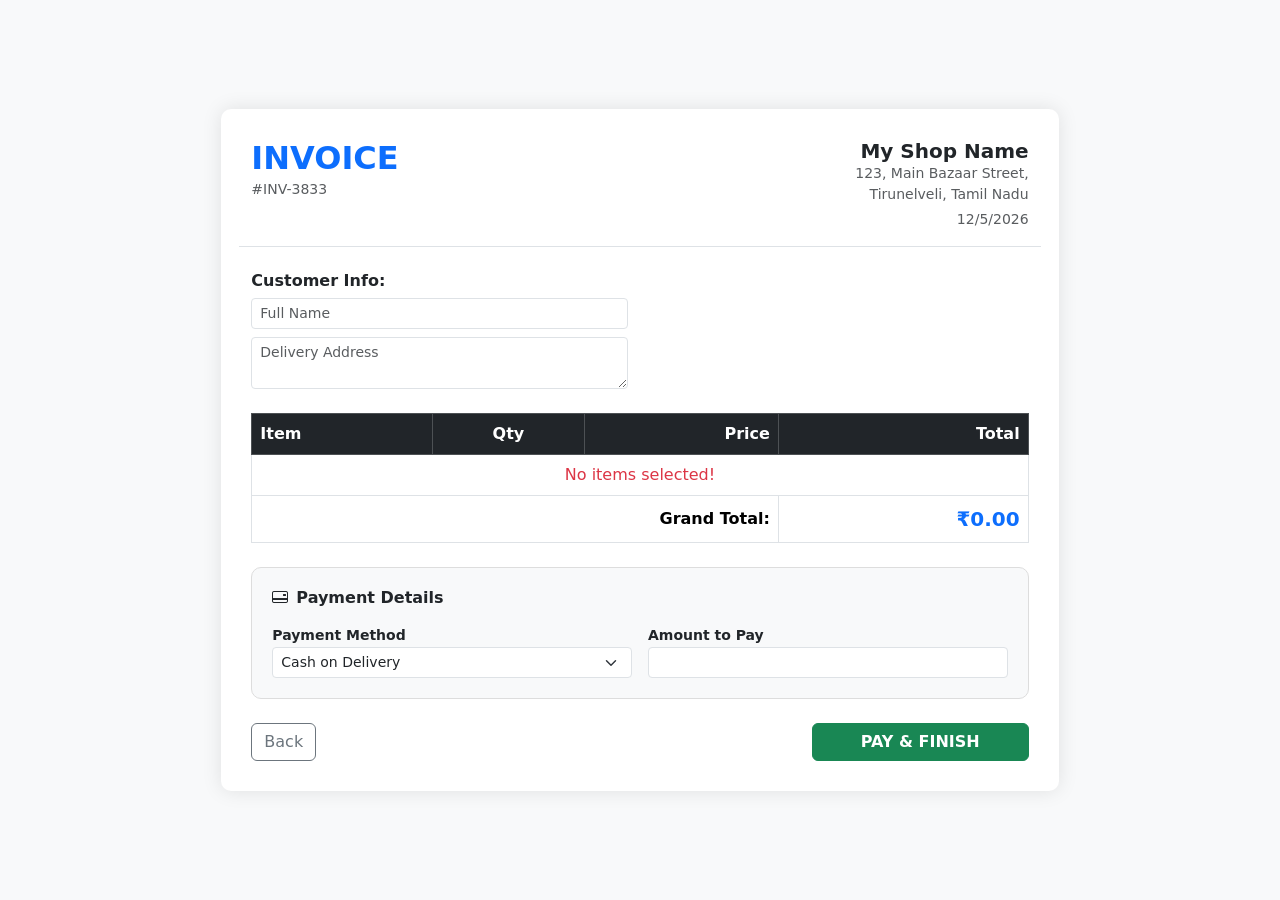
<file: templates/billing.html>
<!doctype html>
<html lang="en">
  <head>
    <meta charset="UTF-8" />
    <meta name="viewport" content="width=device-width, initial-scale=1.0" />
    <title>Checkout - Billing</title>
    <link
      href="https://cdn.jsdelivr.net/npm/bootstrap@5.3.0/dist/css/bootstrap.min.css"
      rel="stylesheet"
    />
    <link
      rel="stylesheet"
      href="https://cdn.jsdelivr.net/npm/bootstrap-icons@1.11.0/font/bootstrap-icons.css"
    />
    <style>
      .invoice-box {
        background: white;
        padding: 30px;
        border-radius: 10px;
        box-shadow: 0 0 20px rgba(0, 0, 0, 0.1);
      }
      .payment-section {
        background: #f8f9fa;
        padding: 20px;
        border-radius: 10px;
        border: 1px solid #ddd;
      }
    </style>
  </head>
  <body class="bg-light">
    <div
      class="container-fluid min-vh-100 d-flex justify-content-center align-items-center py-4"
    >
      <div class="col-11 col-md-10 col-lg-8">
        <div class="invoice-box">
          <div class="row mb-4 border-bottom pb-3">
            <div class="col-6">
              <h2 class="fw-bold text-primary mb-0">INVOICE</h2>
              <small class="text-muted" id="order-id">#INV-0000</small>
            </div>
            <div class="col-6 text-end">
              <h5 class="fw-bold mb-0">My Shop Name</h5>
              <p class="small text-muted mb-0">
                123, Main Bazaar Street,<br />Tirunelveli, Tamil Nadu
              </p>
              <p id="current-date" class="small text-muted mb-0 pt-1"></p>
            </div>
          </div>

          <div class="row mb-4">
            <div class="col-md-6">
              <h6 class="fw-bold">Customer Info:</h6>
              <input
                type="text"
                id="cust-name"
                class="form-control form-control-sm mb-2"
                placeholder="Full Name"
                required
              />
              <textarea
                id="cust-address"
                class="form-control form-control-sm"
                rows="2"
                placeholder="Delivery Address"
                required
              ></textarea>
            </div>
          </div>

          <table class="table table-bordered mb-4">
            <thead class="table-dark">
              <tr>
                <th>Item</th>
                <th class="text-center">Qty</th>
                <th class="text-end">Price</th>
                <th class="text-end">Total</th>
              </tr>
            </thead>
            <tbody id="billing-items"></tbody>
            <tfoot>
              <tr>
                <th colspan="3" class="text-end">Grand Total:</th>
                <th class="text-end text-primary fs-5" id="grand-total">
                  ₹0.00
                </th>
              </tr>
            </tfoot>
          </table>

          <div class="payment-section mb-4">
            <h6 class="fw-bold mb-3">
              <i class="bi bi-credit-card-2-back me-2"></i>Payment Details
            </h6>
            <div class="row g-3">
              <div class="col-md-6">
                <label class="small fw-bold">Payment Method</label>
                <select
                  class="form-select form-select-sm"
                  id="pay-method"
                  onchange="togglePaymentInputs()"
                >
                  <option value="Cash">Cash on Delivery</option>
                  <option value="GPay">UPI / GPay</option>
                </select>
              </div>
              <div class="col-md-6" id="cash-div">
                <label class="small fw-bold">Amount to Pay</label>
                <input
                  type="text"
                  id="cash-amount"
                  class="form-control form-control-sm"
                  readonly
                />
              </div>
            </div>
          </div>

          <div class="d-flex justify-content-between">
            <button
              class="btn btn-outline-secondary"
              onclick="window.history.back()"
            >
              Back
            </button>
            <button
              class="btn btn-success px-5 fw-bold"
              onclick="processOrder()"
            >
              PAY & FINISH
            </button>
          </div>
        </div>
      </div>
    </div>

    <script>
      // 1. Cart-la irunthu motha list-aiyum edukkirom ('checkoutCart')
      const checkoutCart = JSON.parse(sessionStorage.getItem("checkoutCart"));
      // Oru vaelai single item "Buy Now" panniruntha adhaiyum handle panna:
      const singleItem = JSON.parse(sessionStorage.getItem("checkoutItem"));

      // Rendil ethu irukko adhai 'itemsToDisplay' list-ah maathikkurom
      let itemsToDisplay = [];
      if (checkoutCart && checkoutCart.length > 0) {
        itemsToDisplay = checkoutCart;
      } else if (singleItem) {
        itemsToDisplay = [singleItem];
      }

      window.onload = function () {
        document.getElementById("current-date").innerText =
          new Date().toLocaleDateString();
        document.getElementById("order-id").innerText =
          "#INV-" + Math.floor(1000 + Math.random() * 9000);
        loadItems();
      };

      function loadItems() {
        const billingTable = document.getElementById("billing-items");
        if (itemsToDisplay.length === 0) {
          billingTable.innerHTML =
            '<tr><td colspan="4" class="text-center text-danger">No items selected!</td></tr>';
          return;
        }

        let grandTotal = 0;
        billingTable.innerHTML = ""; // Pazhaya data-vai clear pannavum

        // 2. Loop panni ella items-aiyum table-la podurom
        itemsToDisplay.forEach((item) => {
          let qty = item.qty || 1;
          let itemPrice = parseFloat(item.price);
          let itemTotal = itemPrice * qty;
          grandTotal += itemTotal;

          billingTable.innerHTML += `
                <tr>
                    <td>${item.name}</td>
                    <td class="text-center">${qty}</td>
                    <td class="text-end">₹${itemPrice.toFixed(2)}</td>
                    <td class="text-end">₹${itemTotal.toFixed(2)}</td>
                </tr>`;
        });

        // 3. Grand total-ai update panrom
        document.getElementById("grand-total").innerText =
          "₹" + grandTotal.toFixed(2);
        document.getElementById("cash-amount").value =
          "₹" + grandTotal.toFixed(2);
      }

      function processOrder() {
        const custName = document.getElementById("cust-name").value;
        const orderId = document.getElementById("order-id").innerText;
        const totalAmount = document
          .getElementById("grand-total")
          .innerText.replace("₹", "");
        const payMethod = document.getElementById("pay-method").value; // Payment method edukkavum

        if (!custName) {
          alert("Please enter customer name");
          return;
        }

        // --- MUKKIYAM: Success Page-kkaga data-vai prepare pannunga ---
        const lastOrderData = {
          orderId: orderId,
          name: custName,
          total: totalAmount,
          method: payMethod,
          items: itemsToDisplay, // Ippo table-la irukura ella items-um inga varum
        };

        // Data-vai save pannunga
        sessionStorage.setItem("lastOrder", JSON.stringify(lastOrderData));

        // Flask backend-ukku data anuppuvadhai thodarung...
        itemsToDisplay.forEach((item) => {
          const orderData = {
            order_id: orderId,
            item_name: item.name,
            qty: item.qty || 1,
            total_price: parseFloat(item.price) * (item.qty || 1),
          };

          fetch("/place_order", {
            method: "POST",
            headers: { "Content-Type": "application/json" },
            body: JSON.stringify(orderData),
          });
        });

        // Cart-ai clear panni redirect seiyavum
        let user = "{{ session['user'] }}" || "guest";
        localStorage.removeItem("myCart_" + user);
        sessionStorage.removeItem("checkoutCart");

        alert("Order Placed Successfully!");
        window.location.href = "/success"; // Inga redirect aagum podhu Summary page-la data theriyum
      }
    </script>
  </body>
</html>
</file>
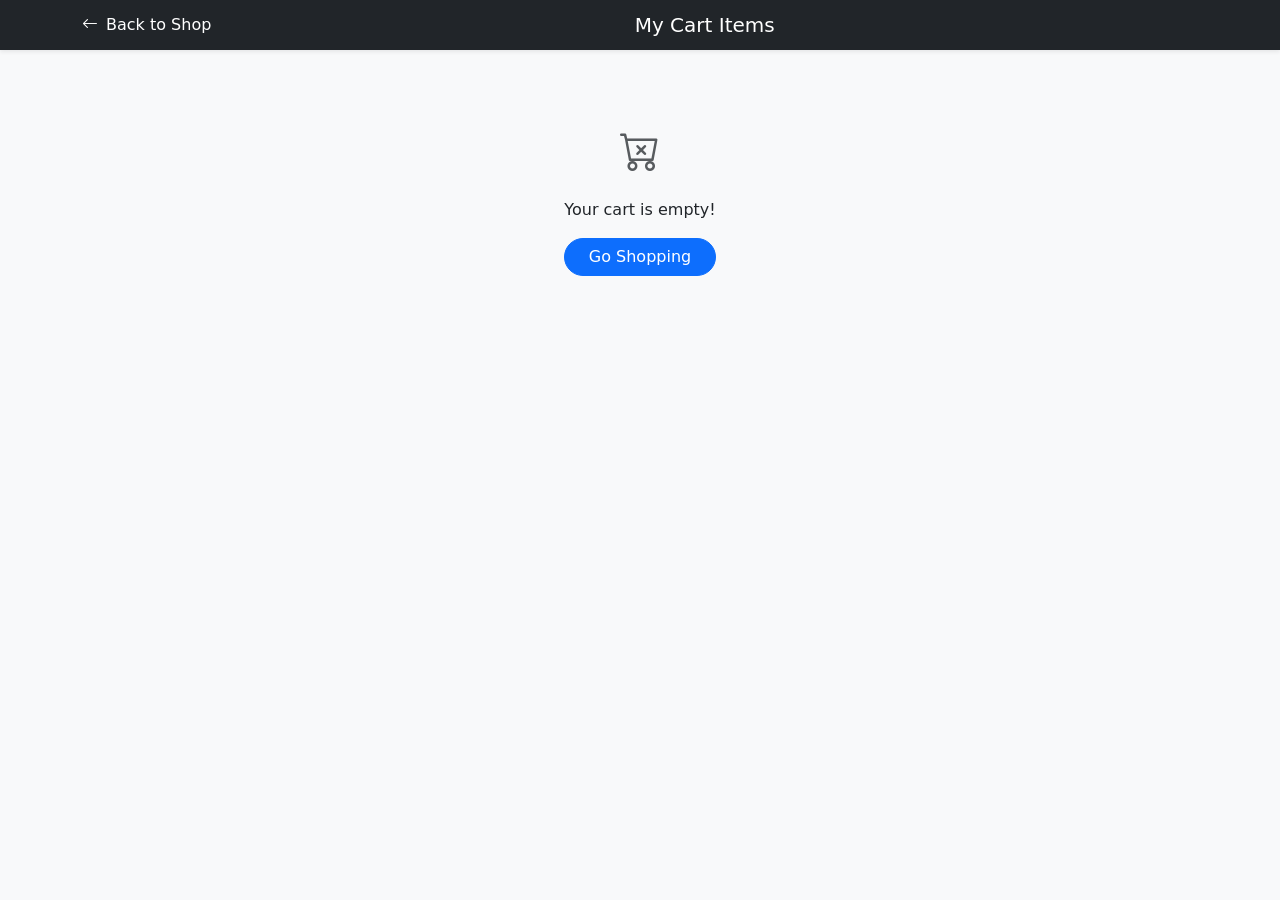
<file: templates/cart.html>
<!doctype html>
<html lang="en">
  <head>
    <meta charset="UTF-8" />
    <meta name="viewport" content="width=device-width, initial-scale=1.0" />
    <title>Shopping Cart</title>
    <link
      href="https://cdn.jsdelivr.net/npm/bootstrap@5.3.0/dist/css/bootstrap.min.css"
      rel="stylesheet"
    />
    <link
      rel="stylesheet"
      href="https://cdn.jsdelivr.net/npm/bootstrap-icons@1.11.0/font/bootstrap-icons.css"
    />
    <style>
      body {
        background-color: #f8f9fa;
        padding-bottom: 100px;
      } /* Space for footer */
      .cart-img {
        width: 70px;
        height: 70px;
        object-fit: cover;
        border-radius: 12px;
      }

      /* Floating Bottom Checkout Bar */
      .checkout-footer {
        position: fixed;
        bottom: 0;
        left: 0;
        right: 0;
        background: white;
        box-shadow: 0 -5px 20px rgba(0, 0, 0, 0.05);
        padding: 15px 0;
        z-index: 1000;
        border-top: 1px solid #eee;
      }
      .btn-buy {
        background: linear-gradient(135deg, #198754 0%, #146c43 100%);
        color: white;
        border: none;
        padding: 12px 40px;
        border-radius: 12px;
        font-weight: 600;
        transition: 0.3s;
      }
      .btn-buy:hover {
        transform: translateY(-2px);
        color: white;
        box-shadow: 0 5px 15px rgba(25, 135, 84, 0.3);
      }
    </style>
  </head>
  <body>
    <nav class="navbar navbar-dark bg-dark mb-4 shadow-sm">
      <div class="container">
        <a href="/index" class="text-white text-decoration-none">
          <i class="bi bi-arrow-left me-2"></i>Back to Shop
        </a>
        <span class="navbar-brand mb-0 h1 mx-auto">My Cart Items</span>
      </div>
    </nav>

    <div class="container">
      <div class="row justify-content-center">
        <div class="col-md-8">
          <div id="cart-list"></div>

          <div id="empty-msg" class="text-center mt-5 d-none">
            <i class="bi bi-cart-x fs-1 text-muted"></i>
            <p class="mt-3">Your cart is empty!</p>
            <a href="/index" class="btn btn-primary rounded-pill px-4"
              >Go Shopping</a
            >
          </div>
        </div>
      </div>
    </div>

    <div id="checkout-bar" class="checkout-footer d-none">
      <div class="container">
        <div class="d-flex justify-content-between align-items-center">
          <div>
            <p class="text-muted mb-0 small text-uppercase fw-bold">
              Total Amount
            </p>
            <h4 class="mb-0 fw-bold text-dark" id="grand-total">₹0.00</h4>
          </div>
          <button class="btn btn-buy shadow-sm" onclick="checkoutAll()">
            Buy All Items <i class="bi bi-arrow-right ms-2"></i>
          </button>
        </div>
      </div>
    </div>
    <script src="https://cdn.jsdelivr.net/npm/bootstrap@5.3.0/dist/js/bootstrap.bundle.min.js"></script>
    <script>
      let user = "{{ session['user'] }}" || "guest";
      let cartKey = "myCart_" + user;
      let cartItems = JSON.parse(localStorage.getItem(cartKey)) || [];

      function renderCart() {
        const listDiv = document.getElementById("cart-list");
        const emptyMsg = document.getElementById("empty-msg");
        const checkoutBar = document.getElementById("checkout-bar");
        let total = 0;

        listDiv.innerHTML = "";

        if (cartItems.length === 0) {
          emptyMsg.classList.remove("d-none");
          checkoutBar.classList.add("d-none");
        } else {
          emptyMsg.classList.add("d-none");
          checkoutBar.classList.remove("d-none");

          cartItems.forEach((item, index) => {
            // Quantity check - default 1 if not exists
            if (!item.qty) item.qty = 1;

            let qty = parseInt(item.qty);
            let unitPrice = parseFloat(item.price);
            let itemSubtotal = unitPrice * qty;
            total += itemSubtotal;

            listDiv.innerHTML += `
                <div class="card mb-3 shadow-sm border-0 rounded-4 overflow-hidden">
                  <div class="card-body p-3">
                    <div class="row align-items-center">
                      <div class="col-3 col-md-2 text-center">
                        <img src="/static/uploads/${item.img || "default.jpg"}" class="cart-img" onerror="this.src='/static/uploads/default.jpg'">
                      </div>
                      <div class="col-5 col-md-6">
                        <h6 class="mb-1 fw-bold text-dark">${item.name}</h6>
                        <p class="text-muted mb-0 small">Unit Price: ₹${unitPrice.toFixed(2)}</p>
                        <p class="text-primary mb-0 fw-bold">Subtotal: ₹${itemSubtotal.toFixed(2)}</p>
                      </div>
                      <div class="col-4 col-md-4 text-end">
                        <div class="d-flex align-items-center justify-content-end mb-2">
                           <button class="btn btn-sm btn-light border rounded-circle" onclick="updateQty(${index}, -1)"><i class="bi bi-dash"></i></button>
                           <span class="mx-3 fw-bold">${qty}</span>
                           <button class="btn btn-sm btn-light border rounded-circle" onclick="updateQty(${index}, 1)"><i class="bi bi-plus"></i></button>
                        </div>
                        <button class="btn btn-sm text-danger p-0 border-0 bg-transparent small" onclick="handleRemove(${index})">
                          <i class="bi bi-trash"></i> Remove
                        </button>
                      </div>
                    </div>
                  </div>
                </div>`;
          });
        }
        document.getElementById("grand-total").innerText =
          "₹" + total.toFixed(2);
      }

      function updateQty(index, change) {
        let currentQty = parseInt(cartItems[index].qty || 1);
        let newQty = currentQty + change;

        if (newQty >= 1) {
          cartItems[index].qty = newQty;

          // LocalStorage and SessionStorage sync
          localStorage.setItem(cartKey, JSON.stringify(cartItems));
          sessionStorage.setItem("checkoutCart", JSON.stringify(cartItems));

          renderCart();
        }
      }

      function handleRemove(index) {
        if (confirm("Are you sure you want to remove this item?")) {
          cartItems.splice(index, 1);
          localStorage.setItem(cartKey, JSON.stringify(cartItems));
          sessionStorage.setItem("checkoutCart", JSON.stringify(cartItems));
          renderCart();
        }
      }

      function checkoutAll() {
        if (cartItems.length > 0) {
          // MUKKIYAM: Final-ah oru thadava data-vai urudhi seithu billing-ku porom
          sessionStorage.setItem("checkoutCart", JSON.stringify(cartItems));
          sessionStorage.removeItem("checkoutItem");
          window.location.href = "/billing";
        }
      }

      window.onload = renderCart;
    </script>
  </body>
</html>
</file>
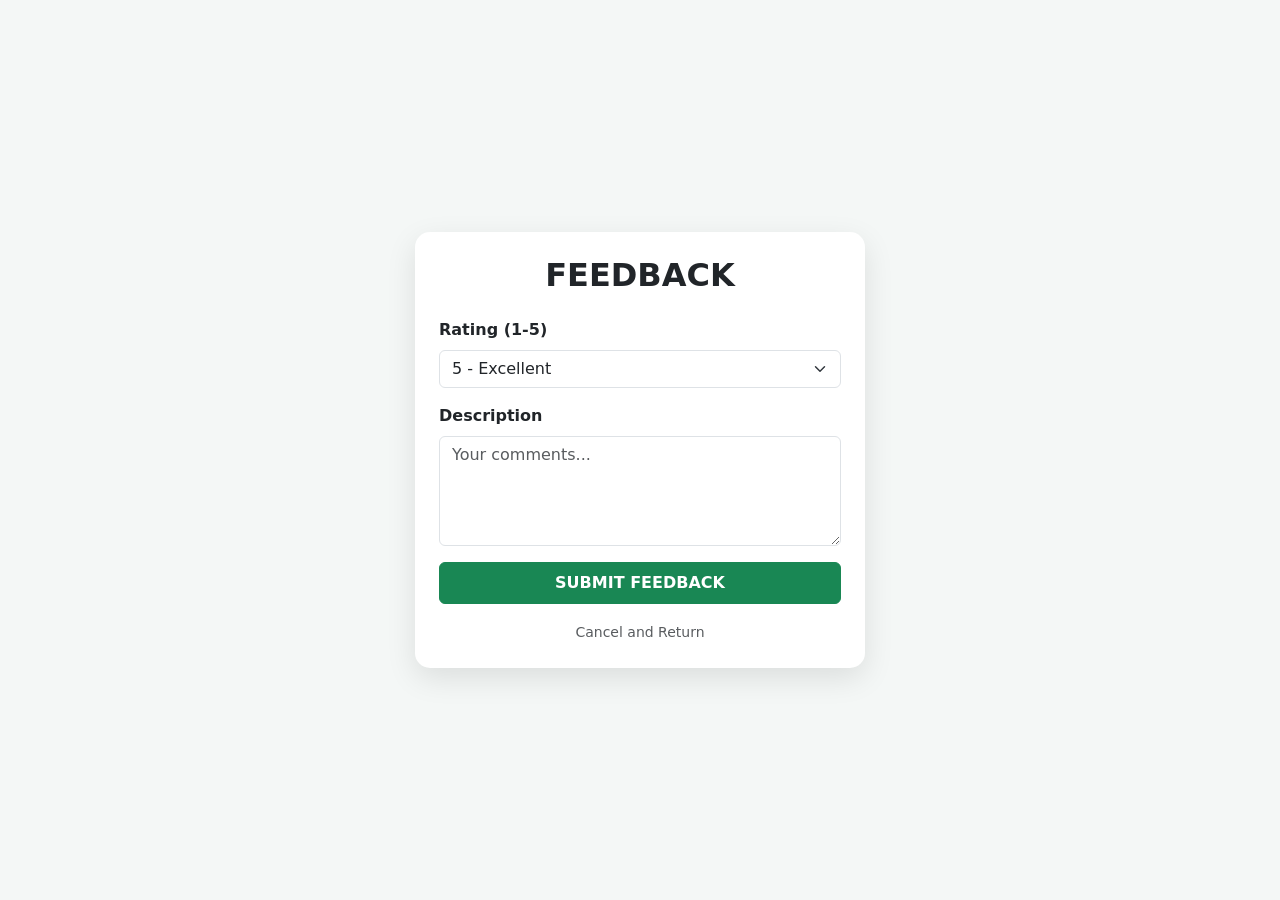
<file: templates/feedback.html>
<!doctype html>
<html lang="en">
  <head>
    <meta charset="UTF-8" />
    <meta name="viewport" content="width=device-width, initial-scale=1.0" />
    <title>Feedback</title>
    <link
      href="https://cdn.jsdelivr.net/npm/bootstrap@5.3.0/dist/css/bootstrap.min.css"
      rel="stylesheet"
    />
    <link
      rel="stylesheet"
      href="https://cdn.jsdelivr.net/npm/bootstrap-icons@1.11.1/font/bootstrap-icons.css"
    />

    <style>
      body {
        background-color: #f4f7f6;
        margin: 0;
        padding: 0;
        display: flex; /* Sidebar and Content pakkom pakkom vara */
        height: 100vh;
        overflow: hidden;
      }

      /* Sidebar Style */
      #sidebar {
        width: 250px;
        background: white;
        height: 100vh;
        border-right: 1px solid #ddd;
        flex-shrink: 0; /* Sidebar size fixed-ah irukka */
      }

      #sidebar .nav-link {
        color: #333;
        padding: 12px 20px;
        transition: 0.3s;
      }

      #sidebar .nav-link:hover,
      #sidebar .nav-link.active {
        background: #e9ecef;
        color: #0d6efd;
      }

      /* Main Content Container */
      .main-content {
        flex-grow: 1; /* Meethi irukura space-ah content eduthukkum */
        display: flex;
        align-items: center; /* Vertical-ah center panna */
        justify-content: center; /* Horizontal-ah center panna */
        padding: 20px;
        overflow-y: auto;
      }

      .card {
        border: none;
        border-radius: 15px;
        box-shadow: 0 10px 30px rgba(0, 0, 0, 0.1);
        width: 100%;
        max-width: 450px; /* Card size control panna */
      }

      .bg-custom {
        background: #198754;
        color: white;
      }
    </style>
  </head>
  <body>
    <div class="main-content">
      <div id="form-container" class="card p-4">
        <h2 class="text-center fw-bold mb-4">FEEDBACK</h2>
        <form id="reviewForm">
          <input
            type="hidden"
            name="product_id"
            value="{{ product_id if product_id else '' }}"
          />

          <div class="mb-3">
            <label class="form-label fw-semibold">Rating (1-5)</label>
            <select class="form-select" name="rating" id="ratinginput">
              <option value="5">5 - Excellent</option>
              <option value="4">4 - Good</option>
              <option value="3">3 - Average</option>
              <option value="2">2 - Poor</option>
              <option value="1">1 - Terrible</option>
            </select>
          </div>

          <div class="mb-3">
            <label class="form-label fw-semibold">Description</label>
            <textarea
              class="form-control"
              name="description"
              id="descinput"
              rows="4"
              placeholder="Your comments..."
              required
            ></textarea>
          </div>

          <button type="submit" class="btn btn-success w-100 py-2 fw-bold">
            SUBMIT FEEDBACK
          </button>
          <div class="text-center mt-3">
            <a href="/" class="text-muted text-decoration-none small"
              >Cancel and Return</a
            >
          </div>
        </form>
      </div>

      <div id="result-container" class="card p-4 d-none text-center">
        <div class="mb-3">
          <i
            class="bi bi-check-circle-fill text-success"
            style="font-size: 3rem"
          ></i>
        </div>
        <h3 class="text-success fw-bold">Thank You!</h3>
        <p class="text-muted">Your feedback has been recorded.</p>
        <div class="bg-light p-3 rounded text-start mb-3">
          <p class="mb-1">
            <strong>Rating:</strong> <span id="showrating"></span>/5
          </p>
          <p class="mb-0">
            <strong>Comment:</strong> <span id="descmsg"></span>
          </p>
        </div>
        <button
          class="btn btn-outline-success w-100 mb-2"
          onclick="location.reload()"
        >
          Edit Feedback
        </button>
        <a href="/index" class="btn btn-success w-100">Back to Home</a>
      </div>
    </div>

    <script>
      const form = document.getElementById("reviewForm");
      const formDiv = document.getElementById("form-container");
      const resultDiv = document.getElementById("result-container");

      form.onsubmit = async (e) => {
        e.preventDefault();
        const formData = new FormData(form);

        try {
          const response = await fetch("/save_feedback", {
            method: "POST",
            body: formData,
          });

          const data = await response.json();

          if (data.status === "success") {
            document.getElementById("showrating").innerText =
              document.getElementById("ratinginput").value;
            document.getElementById("descmsg").innerText =
              document.getElementById("descinput").value;

            formDiv.classList.add("d-none");
            resultDiv.classList.remove("d-none");
          } else {
            alert("Submission failed: " + (data.message || "Unknown error"));
          }
        } catch (err) {
          console.error("Error:", err);
          alert("Could not connect to server.");
        }
      };
    </script>
  </body>
</html>
</file>
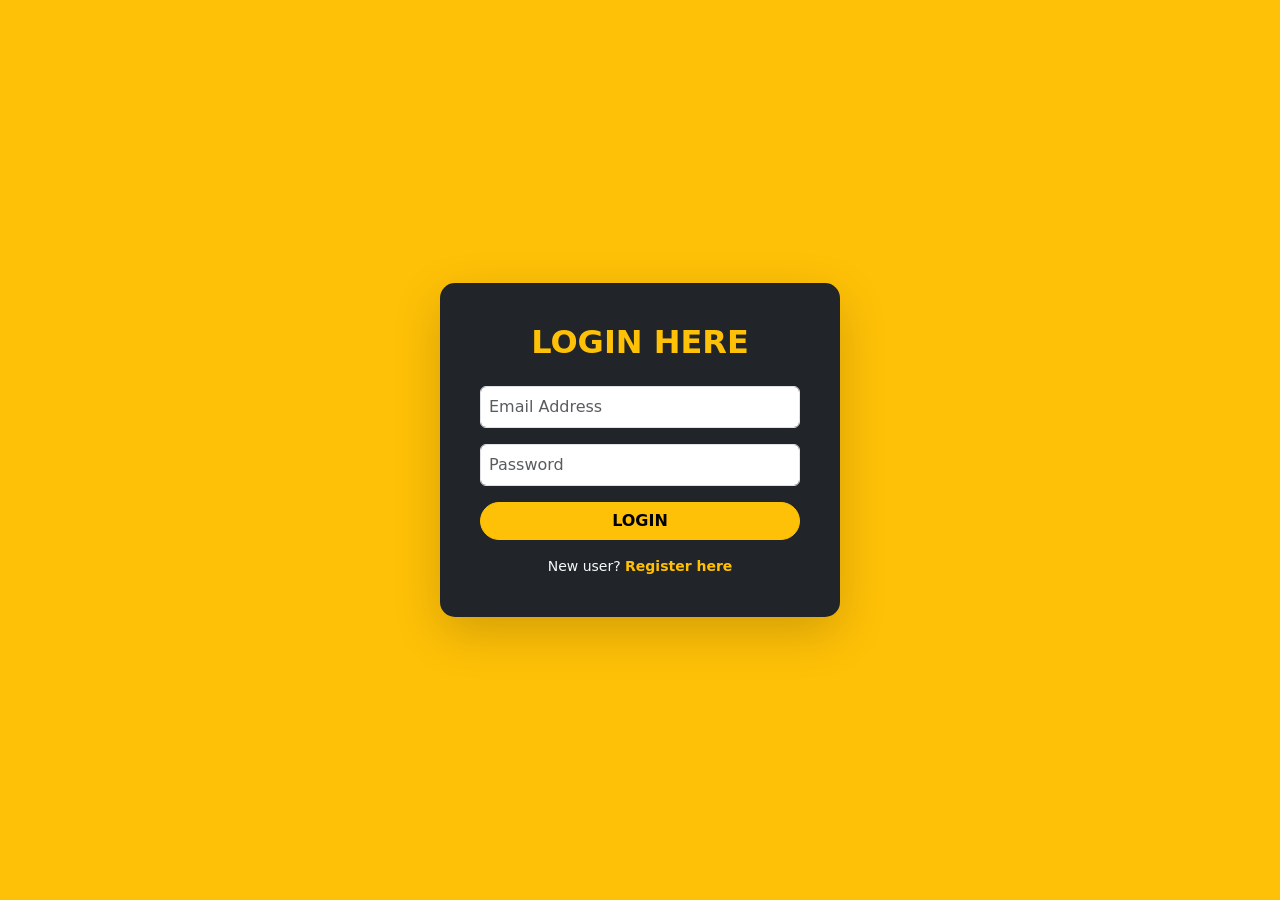
<file: templates/login.html>
<!doctype html>
<html lang="en">
  <head>
    <meta charset="UTF-8" />
    <meta name="viewport" content="width=device-width, initial-scale=1.0" />
    <title>Login Page</title>
    <link
      href="https://cdn.jsdelivr.net/npm/bootstrap@5.3.0/dist/css/bootstrap.min.css"
      rel="stylesheet"
    />
    <style>
      .login-box {
        width: 400px;
        padding: 40px;
        background-color: #212529;
        border-radius: 15px;
      }
      body {
        background-color: #ffc107;
      }
    </style>
  </head>
  <body class="d-flex align-items-center justify-content-center vh-100">
    <div class="login-box text-center shadow-lg">
      <h2 class="text-warning fw-bold mb-4">LOGIN HERE</h2>

      <form action="/login" method="POST">
        <div class="mb-3">
          <input
            type="email"
            name="email"
            class="form-control p-2"
            placeholder="Email Address"
            required
          />
        </div>
        <div class="mb-3">
          <input
            type="password"
            name="password"
            class="form-control p-2"
            placeholder="Password"
            required
          />
        </div>

        <button
          type="submit"
          class="btn btn-warning w-100 rounded-pill mb-3 fw-bold"
        >
          LOGIN
        </button>

        <div class="text-light small">
          New user?
          <a href="/register" class="text-warning text-decoration-none fw-bold"
            >Register here</a
          >
        </div>
      </form>
    </div>
    <script>
      function handleLogin(event) {
        event.preventDefault();

        let email = document.getElementById("email").value;

        // 1. User-a save pannurom (Cart logic-kaga)
        localStorage.setItem("currentUser", email);

        // 2. Admin logic: Email-a check pandroom
        // Unga admin email "admin@gmail.com" nu vachikitta:
        if (email === "admin@gmail.com") {
          console.log("Admin Logged In");
          window.location.href = "/viewproduct"; // Admin-ukkana page
        } else {
          console.log("Normal User Logged In");
          window.location.href = "/index"; // Normal user-ukkana page
        }
      }
    </script>
  </body>
</html>
</file>
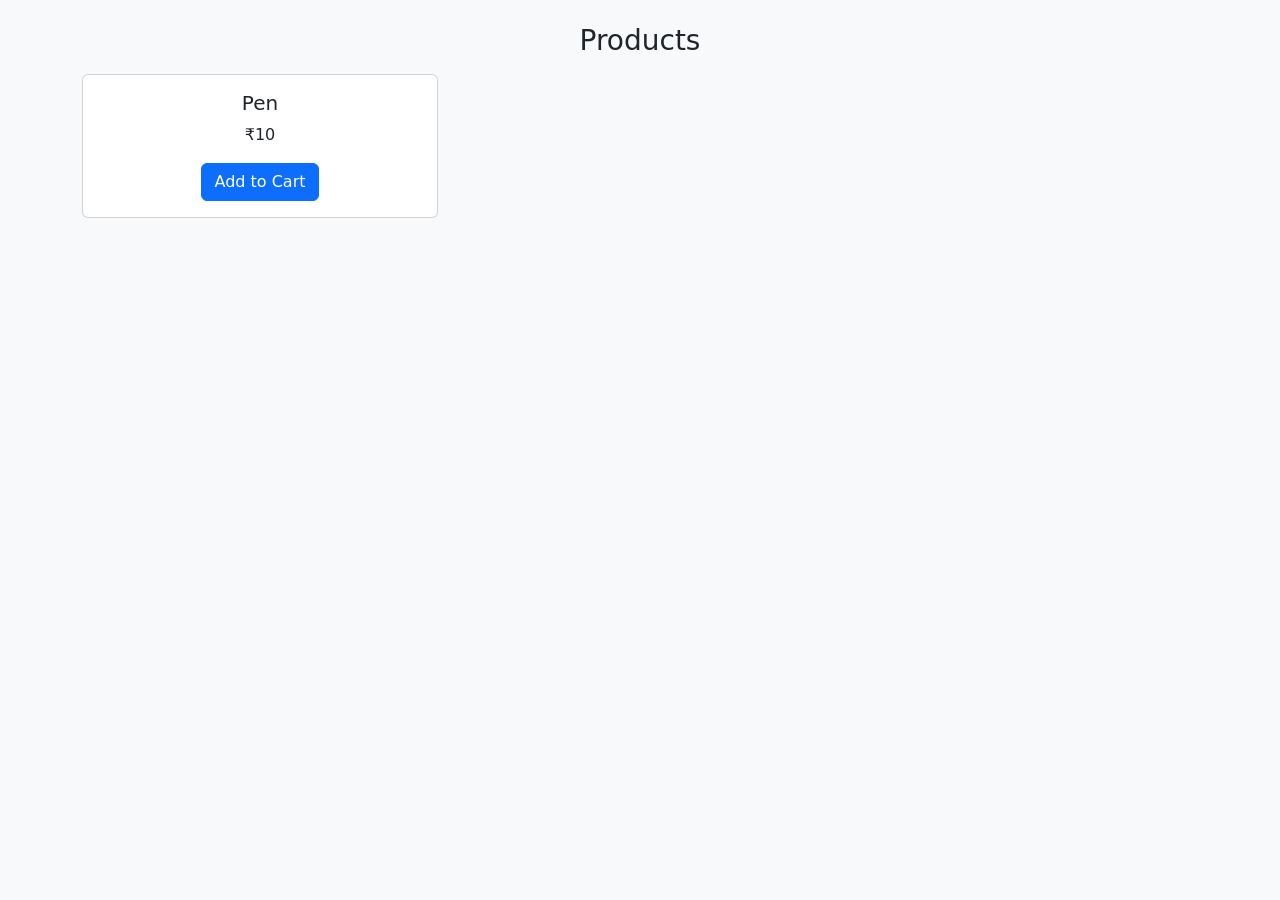
<file: templates/product.html>
<!doctype html>
<html>
  <head>
    <title>Products</title>
    <link
      href="https://cdn.jsdelivr.net/npm/bootstrap@5.3.2/dist/css/bootstrap.min.css"
      rel="stylesheet"
    />
  </head>
  <body class="bg-light">
    <div class="container mt-4">
      <h3 class="text-center">Products</h3>

      <div class="row mt-3">
        <div class="col-md-4">
          <div class="card text-center">
            <div class="card-body">
              <h5>Pen</h5>
              <p>₹10</p>
              <button class="btn btn-primary" onclick="addToCart('Pen', 10)">
                Add to Cart
              </button>
            </div>
          </div>
        </div>
      </div>
    </div>

    <script>
      function addToCart(name, price) {
        let cart = JSON.parse(localStorage.getItem("cart")) || [];

        let product = cart.find((p) => p.name === name);
        if (product) {
          product.qty += 1;
        } else {
          cart.push({ name, price, qty: 1 });
        }

        localStorage.setItem("cart", JSON.stringify(cart));
        alert("Product added to cart");
      }
    </script>
  </body>
</html>
</file>
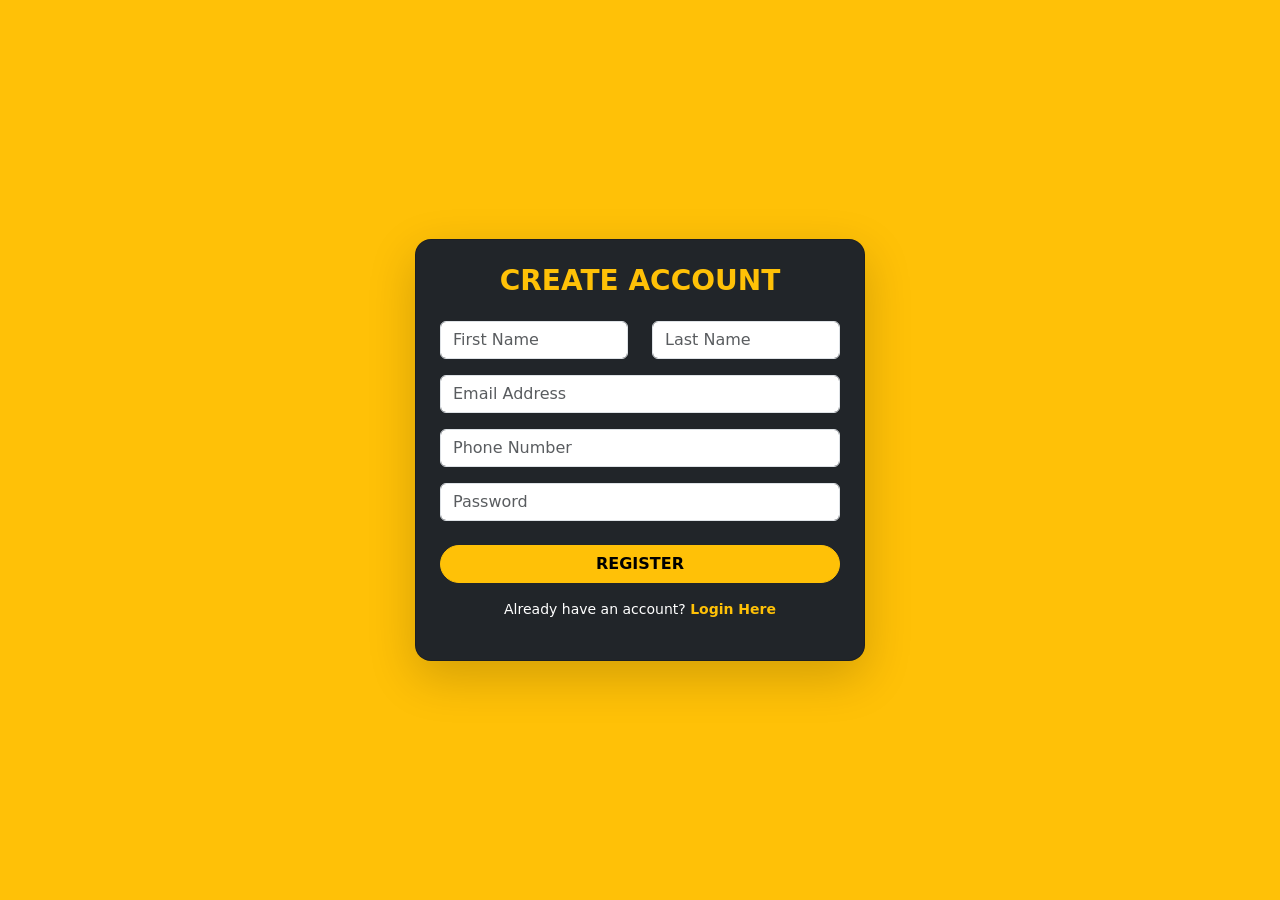
<file: templates/register.html>
<!doctype html>
<html lang="en">
  <head>
    <meta charset="UTF-8" />
    <meta name="viewport" content="width=device-width, initial-scale=1.0" />
    <title>User Registration</title>
    <link
      href="https://cdn.jsdelivr.net/npm/bootstrap@5.3.0/dist/css/bootstrap.min.css"
      rel="stylesheet"
    />
    <style>
      .card-box {
        width: 450px;
      }
      body {
        background-color: #ffc107;
      } /* Warning yellow */
    </style>
  </head>
  <body class="d-flex justify-content-center align-items-center min-vh-100">
    <form method="POST" action="/register">
      <div class="card bg-dark text-white p-4 rounded-4 shadow-lg card-box">
        <h3 class="text-center mb-4 text-warning fw-bold">CREATE ACCOUNT</h3>

        <div class="row">
          <div class="col-md-6">
            <input
              type="text"
              name="fname"
              class="form-control mb-3"
              placeholder="First Name"
              required
            />
          </div>
          <div class="col-md-6">
            <input
              type="text"
              name="lname"
              class="form-control mb-3"
              placeholder="Last Name"
              required
            />
          </div>
        </div>

        <input
          type="email"
          name="email"
          class="form-control mb-3"
          placeholder="Email Address"
          required
        />
        <input
          type="number"
          name="phone"
          class="form-control mb-3"
          placeholder="Phone Number"
          required
        />
        <input
          type="password"
          name="password"
          class="form-control mb-4"
          placeholder="Password"
          required
        />

        <button
          type="submit"
          class="btn btn-warning w-100 fw-bold rounded-pill"
        >
          REGISTER
        </button>

        <p class="text-center mt-3 small">
          Already have an account?
          <a href="/login" class="text-warning text-decoration-none fw-bold"
            >Login Here</a
          >
        </p>
      </div>
    </form>
  </body>
</html>
</file>
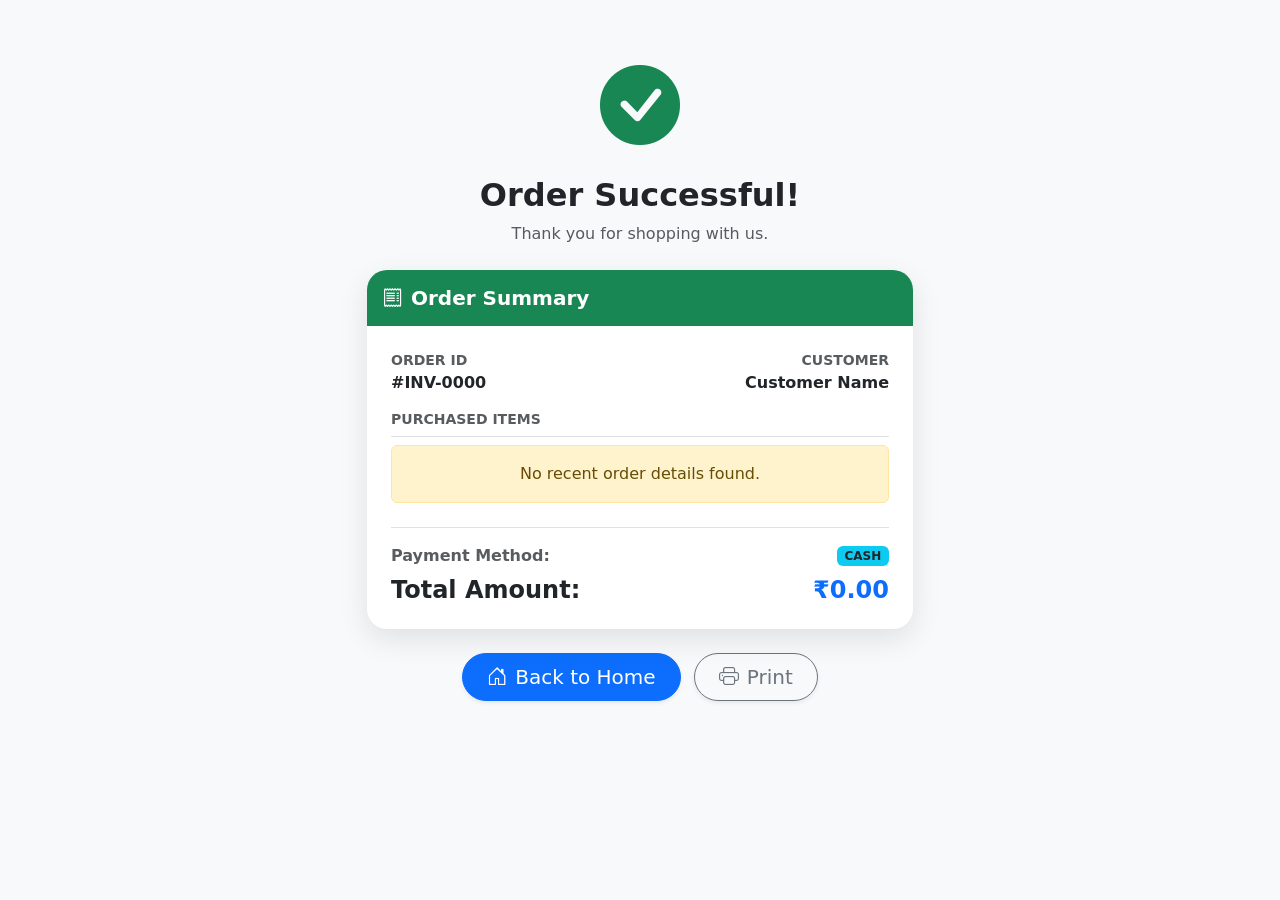
<file: templates/success.html>
<!doctype html>
<html lang="en">
  <head>
    <meta charset="UTF-8" />
    <meta name="viewport" content="width=device-width, initial-scale=1.0" />
    <title>Order Success - My Store</title>
    <link
      href="https://cdn.jsdelivr.net/npm/bootstrap@5.3.0/dist/css/bootstrap.min.css"
      rel="stylesheet"
    />
    <link
      rel="stylesheet"
      href="https://cdn.jsdelivr.net/npm/bootstrap-icons@1.11.0/font/bootstrap-icons.css"
    />
    <style>
      .success-icon {
        font-size: 5rem;
        animation: scaleUp 0.5s ease-out;
      }
      @keyframes scaleUp {
        from {
          transform: scale(0);
        }
        to {
          transform: scale(1);
        }
      }
      .order-card {
        border-radius: 20px;
        border: none;
        box-shadow: 0 10px 30px rgba(0, 0, 0, 0.1);
      }
      .item-row {
        border-bottom: 1px dashed #dee2e6;
        padding: 10px 0;
      }
      .item-row:last-child {
        border-bottom: none;
      }
    </style>
  </head>
  <body class="bg-light">
    <div class="container py-5">
      <div class="row justify-content-center">
        <div class="col-md-6 text-center">
          <div class="mb-4">
            <i class="bi bi-check-circle-fill text-success success-icon"></i>
            <h2 class="fw-bold mt-2">Order Successful!</h2>
            <p class="text-muted">Thank you for shopping with us.</p>
          </div>

          <div class="card order-card overflow-hidden mb-4 text-start">
            <div class="card-header bg-success text-white py-3 border-0">
              <h5 class="mb-0 fw-bold">
                <i class="bi bi-receipt me-2"></i>Order Summary
              </h5>
            </div>
            <div class="card-body p-4">
              <div class="row mb-3">
                <div class="col-6">
                  <small class="text-muted d-block text-uppercase small fw-bold"
                    >Order ID</small
                  >
                  <span class="fw-bold text-dark" id="s-order-id"
                    >#INV-0000</span
                  >
                </div>
                <div class="col-6 text-end">
                  <small class="text-muted d-block text-uppercase small fw-bold"
                    >Customer</small
                  >
                  <span class="fw-bold text-dark" id="s-name"
                    >Customer Name</span
                  >
                </div>
              </div>

              <h6
                class="fw-bold text-uppercase small text-muted border-bottom pb-2"
              >
                Purchased Items
              </h6>
              <div id="items-list-container"></div>

              <div class="mt-4 pt-3 border-top">
                <div
                  class="d-flex justify-content-between align-items-center mb-2"
                >
                  <span class="text-muted fw-bold">Payment Method:</span>
                  <span
                    class="badge bg-info text-dark text-uppercase"
                    id="s-method"
                    >CASH</span
                  >
                </div>
                <div class="d-flex justify-content-between align-items-center">
                  <h4 class="fw-bold mb-0">Total Amount:</h4>
                  <h4 class="text-primary fw-bold mb-0" id="s-total">₹0.00</h4>
                </div>
              </div>
            </div>
          </div>

          <div class="d-grid gap-2 d-md-block">
            <a
              href="/index"
              class="btn btn-primary btn-lg px-4 me-md-2 rounded-pill shadow-sm"
            >
              <i class="bi bi-house-door me-2"></i>Back to Home
            </a>
            <button
              onclick="window.print()"
              class="btn btn-outline-secondary btn-lg px-4 rounded-pill shadow-sm"
            >
              <i class="bi bi-printer me-2"></i>Print
            </button>
          </div>
        </div>
      </div>
    </div>

    <script>
      window.onload = function () {
        // 1. Data-vai sessionStorage-la irundhu edukkavum
        const data = JSON.parse(sessionStorage.getItem("lastOrder"));

        if (data && data.items) {
          document.getElementById("s-order-id").innerText = data.orderId;
          document.getElementById("s-name").innerText = data.name;
          document.getElementById("s-total").innerText = "₹" + data.total;

          const methodElement = document.getElementById("s-method");
          if (methodElement) {
            methodElement.innerText = data.method || "CASH";
          }

          const container = document.getElementById("items-list-container");
          container.innerHTML = "";

          data.items.forEach((item) => {
            let qty = item.qty || 1;
            let price = parseFloat(item.price) || 0;
            let subtotal = price * qty;

            container.innerHTML += `
              <div class="item-row">
                <div class="d-flex justify-content-between align-items-start">
                  <div>
                    <div class="fw-bold text-dark">${item.name}</div>
                    <small class="text-muted">Rate: ₹${price.toFixed(2)} | Qty: ${qty}</small>
                  </div>
                  <div class="text-end fw-bold">₹${subtotal.toFixed(2)}</div>
                </div>
              </div>`;
          });

          // 2. Display panna piragu cart-ai clear pannavum
          let user = "{{ session['user'] }}" || "guest";
          localStorage.removeItem("myCart_" + user);
        } else {
          document.getElementById("items-list-container").innerHTML =
            `<div class="alert alert-warning text-center">No recent order details found.</div>`;
        }
      };
    </script>
  </body>
</html>
</file>
